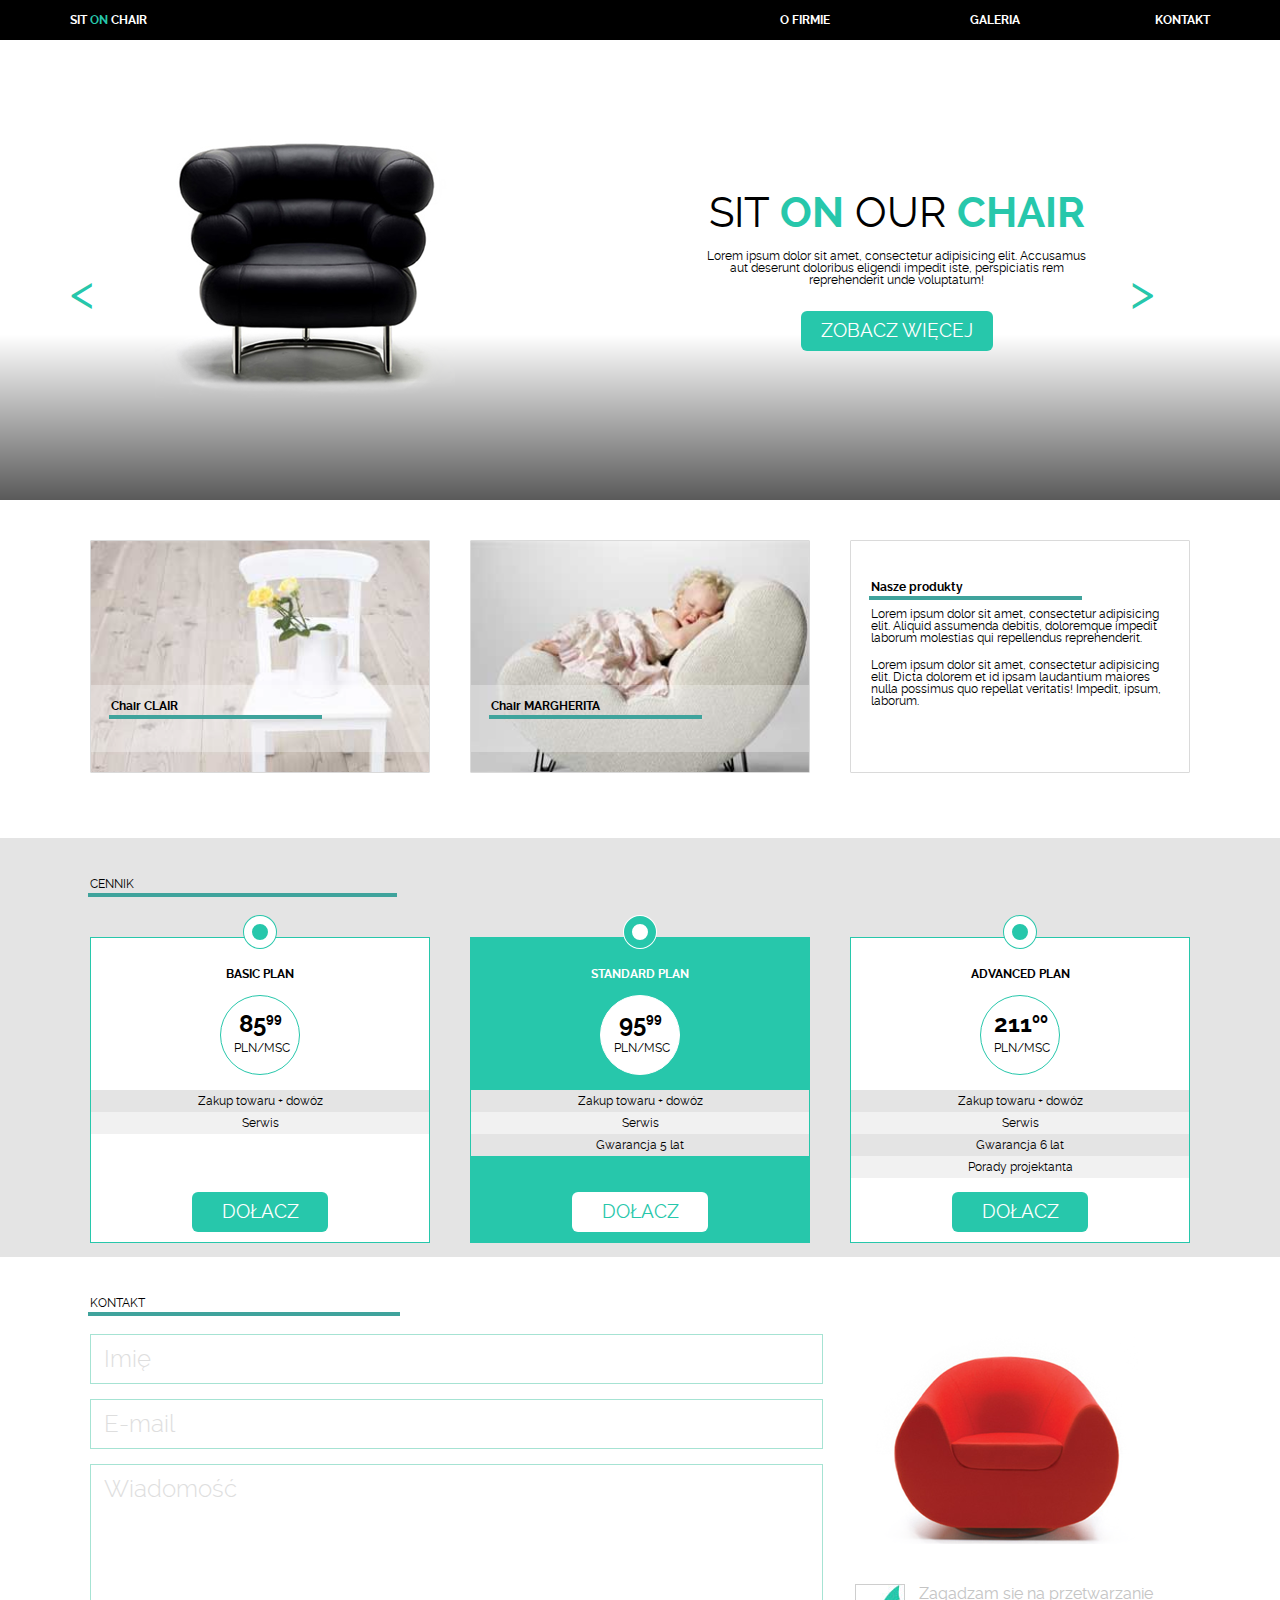
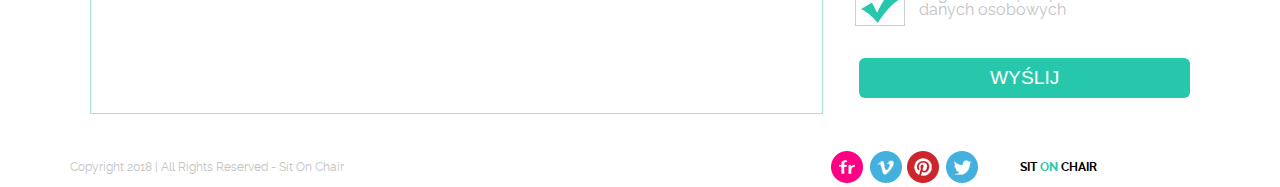
<file: index.html>
<!DOCTYPE html>
<html lang="pl">
<head>
    <meta charset="UTF-8">
    <meta name="viewport" content="width=device-width, initial-scale=1.0">
    <title>Sit On Chair</title>
    <link rel="stylesheet" href="css/reset.css">
    <link rel="stylesheet" href="css/style.css">
    <link rel="stylesheet" href="css/animations.css">
</head>
<body>
    <header>
        <div class="wrapper flex">
            <h1 class="logo">Sit <strong class="color--alt">on</strong> chair</h1>
            <nav>
                <ul class="menu flex">
                    <li><a href="#" rel="nofollow">O firmie</a>
                        <ul class="dropdown">
                            <li><a href="#" rel="nofollow">Aktualności</a></li>
                            <li><a href="#" rel="nofollow">Nasz team</a></li>
                            <li><a href="#" rel="nofollow">Historia</a></li>
                        </ul>
                    </li>
                    <li><a href="#" rel="nofollow">Galeria</a></li>
                    <li><a href="#" rel="nofollow">Kontakt</a></li>
                </ul>
            </nav>
        </div>
    </header>
    <section class="slider">
        <div class="wrapper">
            <ul class="slide-container">
                <input type="radio" name="slide-select" class="slide-select" id="slide-1" checked>
                <li class="slide">
                    <img src="images/black_chair.png" alt="Image of black chair">
                    <div class="slide-layer">
                        <h2 class="slide-title">Sit <span class="color--alt">on</span> our <span class="color--alt">chair</span></h2>
                        <p class="slide-description">Lorem ipsum dolor sit amet, consectetur adipisicing elit. Accusamus aut deserunt doloribus eligendi impedit iste, perspiciatis rem reprehenderit unde voluptatum!</p>
                        <a href="#" class="btn slide-action">Zobacz więcej</a>
                    </div>
                    <label for="slide-2" class="next">&gt;</label>
                    <label for="slide-3" class="prev">&lt;</label>
                </li>

                <input type="radio" name="slide-select" class="slide-select" id="slide-2">
                <li class="slide">
                    <img src="images/red_chair.png" alt="Image of black chair">
                    <div class="slide-layer">
                        <h2 class="slide-title">Move <span class="color--alt">your</span> ass</h2>
                        <p class="slide-description">Lorem ipsum dolor sit amet, consectetur adipisicing elit. Accusamus aut deserunt doloribus eligendi impedit iste, perspiciatis rem reprehenderit unde voluptatum!</p>
                        <a href="#" class="btn slide-action">Zobacz więcej</a>
                    </div>
                    <label for="slide-3" class="next">&gt;</label>
                    <label for="slide-1" class="prev">&lt;</label>
                </li>

                <input type="radio" name="slide-select" class="slide-select" id="slide-3">
                <li class="slide">
                    <img src="images/orange_chair.png" alt="Image of black chair">
                    <div class="slide-layer">
                        <h2 class="slide-title">Best <span class="color--alt">price</span> for <span class="color--alt">us</span></h2>
                        <p class="slide-description">Lorem ipsum dolor sit amet, consectetur adipisicing elit. Accusamus aut deserunt doloribus eligendi impedit iste, perspiciatis rem reprehenderit unde voluptatum!</p>
                        <a href="#" class="btn slide-action">Zobacz więcej</a>
                    </div>
                    <label for="slide-1" class="next">&gt;</label>
                    <label for="slide-2" class="prev">&lt;</label>
                </li>
            </ul>
        </div>
    </section>
    <section class="products">
        <main class="wrapper">
            <ul class="boxes flex">
                <li class="box">
                    <figure><img src="images/box1_img.jpg" alt="Chair Clair">
                        <figcaption>
                            <h1 class="emphasis">Chair <span class="prod-name">Clair</span></h1>
                            <div class="text-on-hover">
                                <h2>Opis produktu</h2>
                                <p>Lorem ipsum dolor sit amet, consectetur adipisicing elit. Aliquid assumenda debitis, doloremque impedit laborum molestias qui repellendus reprehenderit.</p>
                                <p>Lorem ipsum dolor sit amet, consectetur adipisicing elit. Dicta dolorem et id ipsam laudantium maiores nulla possimus quo repellat veritatis! Impedit, ipsum, laborum.</p>
                            </div>
                        </figcaption>
                    </figure>
                </li>
                <li class="box">
                    <figure><img src="images/box2_img.jpg" alt="Chair Margherita">
                        <figcaption>
                            <h1 class="emphasis">Chair <span class="prod-name">Margherita</span></h1>
                            <div class="text-on-hover">
                                <h2>Opis produktu</h2>
                                <p>Lorem ipsum dolor sit amet, consectetur adipisicing elit. Aliquid assumenda debitis, doloremque impedit laborum molestias qui repellendus reprehenderit.</p>
                                <p>Lorem ipsum dolor sit amet, consectetur adipisicing elit. Dicta dolorem et id ipsam laudantium maiores nulla possimus quo repellat veritatis! Impedit, ipsum, laborum.</p>
                            </div>
                        </figcaption>
                    </figure>
                </li>
                <li class="box">
                    <h1 class="emphasis">Nasze produkty</h1>
                    <p>Lorem ipsum dolor sit amet, consectetur adipisicing elit. Aliquid assumenda debitis, doloremque impedit laborum molestias qui repellendus reprehenderit.</p>
                    <p>Lorem ipsum dolor sit amet, consectetur adipisicing elit. Dicta dolorem et id ipsam laudantium maiores nulla possimus quo repellat veritatis! Impedit, ipsum, laborum.</p>
                </li>
            </ul>
        </main>
    </section>
    <section class="plan-select">
        <div class="wrapper">
            <h1 class="emphasis section-titles">Cennik</h1>
            <ul class="flex">
                <li>
                    <input type="radio" form="contact-form" id="basic" name="plan-selection">
                    <div class="card">
                        <h3>Basic plan</h3>
                        <div class="circle">
                            <span class="price">85<sup>99</sup></span>
                            <span class="currency">Pln/msc</span>
                        </div>
                        <ul class="offer">
                            <li>Zakup towaru + dowóz</li>
                            <li>Serwis</li>

                        </ul>

                        <label for="basic" class="btn">Dołacz</label>
                    </div>
                </li>

                <li>
                    <input type="radio" form="contact-form" id="standard" name="plan-selection" checked>
                    <div class="card">
                        <h3>Standard plan</h3>
                        <div class="circle">
                            <span class="price">95<sup>99</sup></span>
                            <span class="currency">Pln/msc</span>
                        </div>
                        <ul class="offer">
                            <li>Zakup towaru + dowóz</li>
                            <li>Serwis</li>
                            <li>Gwarancja 5 lat</li>
                        </ul>

                        <label for="standard" class="btn">Dołacz</label>
                    </div>
                </li>

                <li>
                    <input type="radio" form="contact-form" id="advanced" name="plan-selection">
                    <div class="card">
                        <h3>Advanced plan</h3>
                        <div class="circle">
                            <span class="price">211<sup>00</sup></span>
                            <span class="currency">Pln/msc</span>
                        </div>
                        <ul class="offer">
                            <li>Zakup towaru + dowóz</li>
                            <li>Serwis</li>
                            <li>Gwarancja 6 lat</li>
                            <li>Porady projektanta</li>
                        </ul>

                        <label for="advanced" class="btn">Dołacz</label>
                    </div>
                </li>

            </ul>
        </div>
    </section>
    <section class="contact-form">
        <form action="" class="wrapper" id="contact-form">
            <fieldset>
                   <legend class="emphasis section-titles">Kontakt</legend>
                   <div class="flex">
                        
                        <div class="form-data">
                            <input type="text" name="name" id="name" placeholder="Imię">
                            <input type="email" name="email" id="email" placeholder="E-mail">
                            <textarea name="message" id="message" cols="30" rows="6" placeholder="Wiadomość"></textarea>
                        </div>

                        <div class="form-check-and-submit">                       
                            <img src="images/red_chair.png" alt="Red chair">
                            <div class="checkbox-holder">
                                <input type="checkbox" name="privacy" id="checkbox" checked>
                                <label for="checkbox">Zagadzam się na przetwarzanie danych osobowych</label>
                            </div>
                            <input type="submit" value="Wyślij" class="btn">
                        </div>
                   </div>
            </fieldset>
        </form>
    </section>
    <footer>
        <div class="wrapper flex">
            <span class="copy">Copyright 2018 | All Rights Reserved - Sit On Chair</span>
            <ul class="socials">
                <li><a href="" rel="nofollow"><img src="images/flickr.png" alt="flicr icon"></a></li>
                <li><a href="" rel="nofollow"><img src="images/vimeo.png" alt="vimeo icon"></a></li>
                <li><a href="" rel="nofollow"><img src="images/pinterest.png" alt="pintrest icon"></a></li>
                <li><a href="" rel="nofollow"><img src="images/twitter.png" alt="twitter icon"></a></li>
            </ul>
            <h4 class="logo">Sit <strong class="color--alt">on</strong> chair</h4>
        </div>
    </footer>
</body>
</html>
</file>
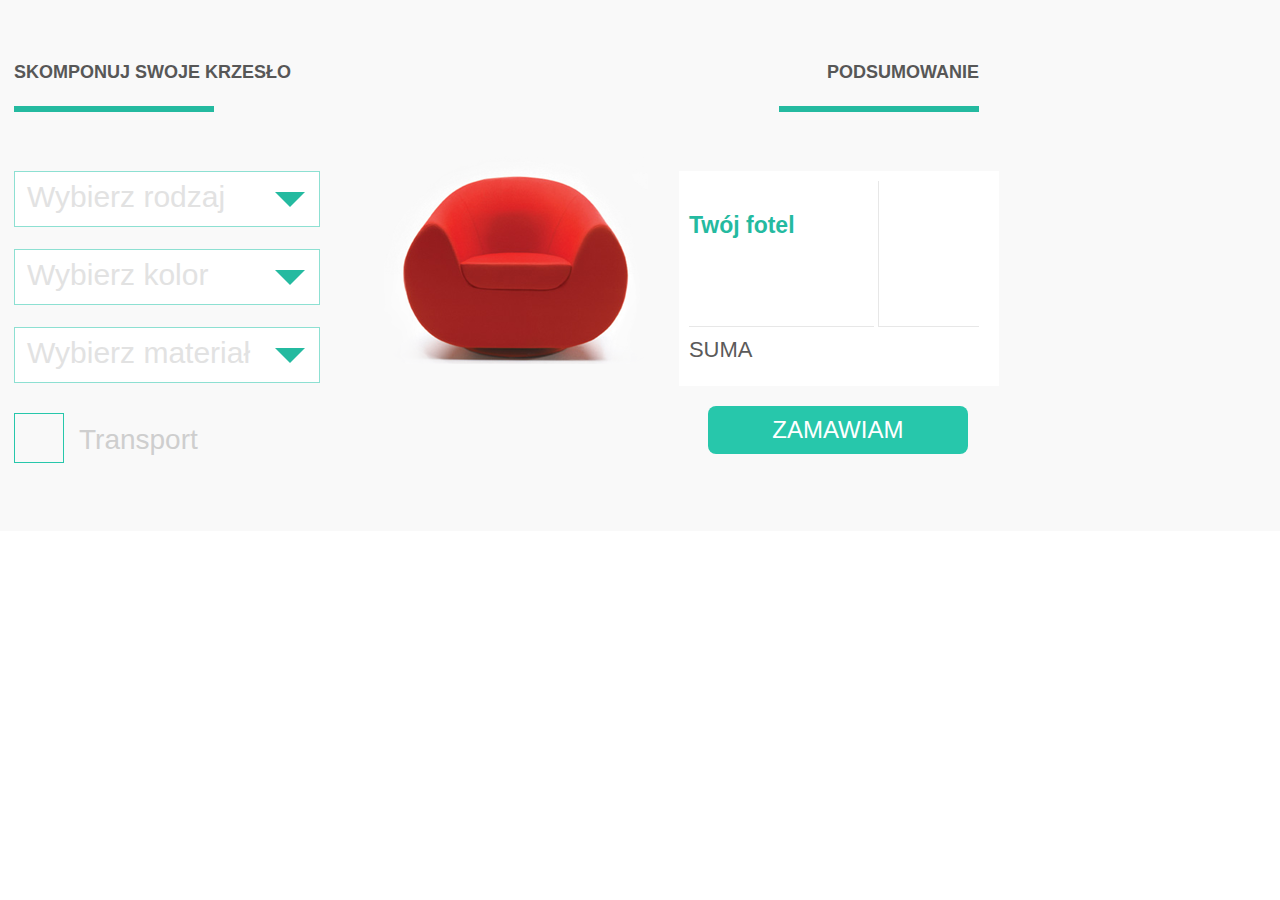
<file: Dodatkowe-kalkulator/index.html>
﻿ <!DOCTYPE html>
<html lang="pl-PL">
<head>
    <meta charset="utf-8">
    <title>Sit On Chair</title>
    <link rel="stylesheet" href="css/style.css">
</head>

<body>

<section class="application ">
    <div class="main_width">
        <section class="choice_part inline">
            <header>
                <h3>SKOMPONUJ SWOJE KRZESŁO</h3>
                <span class="green_bell"></span>
            </header>

            <div class="form">
                <div class="drop_down_list">
                    <span class="list_label">Wybierz rodzaj</span>
                    <span class="list_arrow"></span>
                    <ul class="list_panel">
                        <li>Clair</li>
                        <li>Margarita</li>
                        <li>Selena</li>
                    </ul>
                </div>
                <div class="drop_down_list">
                    <span class="list_label">Wybierz kolor</span>
                    <span class="list_arrow"></span>
                    <ul class="list_panel">
                        <li>Czerwony</li>
                        <li>Czarny</li>
                        <li>Pomarańczowy</li>
                    </ul>
                </div>
                <div class="drop_down_list">
                    <span class="list_label">Wybierz materiał</span>
                    <span class="list_arrow"></span>
                    <ul class="list_panel">
                        <li>Tkanina</li>
                        <li>Skóra</li>
                    </ul>
                </div>
                <div class="checkbox check-box">
                    <input type="checkbox" id="transport" data-transport-price="200">
                    <label for="transport">Transport</label>
                </div>
                <!--<div class="checkbox"></div>-->
                <!--<span class="list_label inline_text">Transport</span>-->
            </div>
        </section>

        <section class="image_part inline">
            <img src="images/red_chair.png">
        </section>

        <section class="summary_part inline">
            <header class="align_right">
                <h3>PODSUMOWANIE</h3>
                <span class="green_bell"></span>
            </header>

            <div class="summary_panel">
                <div class="panel_left">
                    <h4 class="title">Twój fotel</h4>
                    <span class="color"></span>
                    <span class="pattern"></span>
                    <span class="transport"></span>
                </div>
                <div class="panel_right">
                    <h4 class="title value"></h4>
                    <span class="color value"></span>
                    <span class="pattern value"></span>
                    <span class="transport value"></span>
                </div>
                <div class="sum_label">SUMA</div>
                <div class="sum"><strong></strong></div>
            </div>
            <a href="" class="green_button">Zamawiam</a>
        </section>
    </div>
</section>

	
</body>
</html>
</file>
<file: css/style.css>
@font-face {
    font-family: 'Raleway';
    src: url('../fonts/raleway-bold-webfont.woff2') format('woff2'),
         url('../fonts/raleway-bold-webfont.woff') format('woff');
    font-weight: 700;
    font-style: normal;
}

@font-face {
    font-family: 'Raleway';
    src: url('../fonts/raleway-light-webfont.woff2') format('woff2'),
         url('../fonts/raleway-light-webfont.woff') format('woff');
    font-weight: 100;
    font-style: normal;
}

@font-face {
    font-family: 'Raleway';
    src: url('../fonts/raleway-regular-webfont.woff2') format('woff2'),
         url('../fonts/raleway-regular-webfont.woff') format('woff');
    font-weight: 400;
    font-style: normal;
}

* {
    box-sizing: border-box;
}

body {
    font-family: "Raleway", Arial, Tahoma, sans-serif;
    font-size: 12px;
    box-sizing: border-box;
}

sup {
    font-size: .8rem;
    vertical-align: super;
}

.flex {
    display: flex;
}

.wrapper {
    max-width: 1200px;
    margin: 0 auto;
    padding: 0 30px;
}

.color--alt {
    color: #27c7ab;
}

.btn {
    display: inline-block;
    text-align: center;
    text-transform: uppercase;
    text-decoration: none;
    height: 2.5rem;
    line-height: 2.5rem;
    font-size: 1.2rem;
    background-color: #27c7ab;
    color: #FFFFFF;
    margin-top: 10px;
    padding: 0 20px;
    border-radius: 6px;
    border: 0 solid #27c7ab;
    cursor: pointer;
}

section {
    padding: 40px 0 20px;
}

.section-titles {
    width: 40%;
    margin-bottom: 20px;
    text-transform: uppercase;
}

/*------header& nav > .menu-------*/

header + section {
    margin-top: 40px;
}

header {
    position: fixed;
    top: 0;
    z-index: 4;
    width: 100%;
    height: 40px;
    line-height: 40px;
    background-color: #000000;
    color: #FFFFFF;
    text-transform: uppercase;
}

header .flex h1, header .flex nav {
    flex-basis: 50%;
}

.menu {
    background-color: #000000;
}

.menu.flex li {
    display: flex;
    flex-basis: calc(100% / 3);
    justify-content: flex-end;
    position: relative;
}

.menu a {
    color: #FFFFFF;
    text-decoration: none;
    font-weight: 700;
}

.dropdown {
    border-top: 10px solid transparent;
    position: absolute;
    z-index: -1;
    top: calc(-100% - 80px);
    transition: top .4s;
}

.dropdown > li {
    background-color: #000000;
    padding: 2px 15px;
    line-height: 20px;
}

.dropdown a {
    text-transform: initial;
    font-weight: 400;
}

.dropdown li:first-child:before {
    content: "";
    display: block;
    position: absolute;
    top: -8px;
    left: 50%;
    margin-left: -10px;
    width: 0;
    height: 0;
    border-left: 10px solid transparent;
    border-right: 10px solid transparent;
    border-bottom: 8px solid black;
}

.menu li:hover > .dropdown {
    top: 100%;
    transition: top .4s;
}

ul {
    list-style: none;
}

/*------section .slider-------*/


.slider {
    background: -moz-linear-gradient(top, rgba(0,0,0,0) 0%, rgba(0,0,0,0) 64%, rgba(0,0,0,0.65) 100%); /* FF3.6-15 */
    background: -webkit-linear-gradient(top, rgba(0,0,0,0) 0%,rgba(0,0,0,0) 64%,rgba(0,0,0,0.65) 100%); /* Chrome10-25,Safari5.1-6 */
    background: linear-gradient(to bottom, rgba(0,0,0,0) 0%,rgba(0,0,0,0) 64%,rgba(0,0,0,0.65) 100%); /* W3C, IE10+, FF16+, Chrome26+, Opera12+, Safari7+ */
    filter: progid:DXImageTransform.Microsoft.gradient( startColorstr='#00000000', endColorstr='#a6000000',GradientType=0 ); /* IE6-9 */
}

.slider input {
    visibility: hidden;
}

.slide-select {
    width: 0;
    height: 0;
}

.slide-container {
    position: relative;
    width: 100%;
    height: 400px;
}

.slide {
    position: absolute;
    width: 100%;
    height: 100%;
}

#slide-2 + .slide > img {
    margin: 50px 0 0 90px;
}

.next, .prev {
    position: absolute;
    z-index: 3;
    top: 0;
    bottom: 0;
    width: 80px;
    height: 100%;
    line-height: 400px;
    font-size: 3rem;
    color: #27c7ab;
    cursor: pointer;
}

.prev {
    left: 0;
}

.next {
    right: 0;
}

.next:hover, .prev:hover {
    text-shadow: 1px 0 1px rgba(0, 0, 0, .8), -1px 0 1px rgba(0, 0, 0, .8);
}

input[type="radio"] + .slide {
    opacity: 0;
    transition: opacity 0.4s;
}

input[type="radio"]:checked + .slide {
    opacity: 1;
    transition: opacity 0.4s;
}

.slide-layer {
    position: absolute;
    top: 25%;
    left: 55%;
    right: 10%;
    text-align: center;
}

.slide-layer p {
    margin: 15px 0;
}

.slide-title {
    font-size: 2.6rem;
    font-weight: 400;
    text-transform: uppercase;
}

.slide-title span {
    font-weight: 700;
}

/*------section .products-------*/
.products {
    margin-bottom: 45px;
}

.products .flex {
    justify-content: space-around;
}

.products figure {
    position: relative;
    flex: 1 0 calc(100% / 3 - 120px);
    display: flex;
    flex-flow: row wrap;
    overflow: hidden;
}

.products figure img {
    flex-basis: 100%;
    max-width: 100%;
    min-width: 200px;
    height: auto;
}

.products figure figcaption {
    position: absolute;
    bottom: 20px;
    box-sizing: border-box;
    width: 100%;
    background-color: rgba(255, 255, 255, .3);
}

.text-on-hover {
    height: 0;
    padding: 15px 15px 20px;
    opacity: 0;
    -webkit-transition: height .6s, opacity .4s;
    transition: height .6s, opacity .4s;
}

.text-on-hover > * {
    display: none;
}

.text-on-hover h2 {
    padding-left: 20px;
    font-size: 1.1rem;
    font-weight: 100;
}

.products figure figcaption:hover {
    width: 100%;
    bottom: 0;
    top: 0;
}

.products figure figcaption:hover .text-on-hover {
    height: 100%;
    opacity: 1;
    -webkit-transition: height .6s, opacity .4s;
    transition: height .6s, opacity .4s;
}

.products figure figcaption:hover .text-on-hover > * {
    display: block;
}

.products figure figcaption h1 {
    margin: 15px 20px 0px;
}

.products figure figcaption:hover > h1 {
    margin-top: 10px;
}

.prod-name {
    text-transform: uppercase;
}

.box {
    flex: 1 0 calc(100% / 3 - 120px);
    border: 1px solid #DADADA;
    border-radius: 1px;
    margin: 0 20px;
}

.box h1 {
    margin: 40px 20px 15px;
}

.box p {
    margin: 15px 20px;
}

/*------section .plan-select-------*/

.plan-select {
    background-color: #E4E4E4;
}

.plan-select h1 {
    padding-left: 20px;
    font-weight: 400;
}

.plan-select input[type="radio"] {
    visibility: hidden;
}

.plan-select .flex {
    justify-content: space-around;
}

.plan-select .flex > li {
    /*flex: 1 0 calc(100% / 3 - 120px);*/
    width: 100%;
    align-items: stretch;
    padding: 10px 20px;
}

input[type="radio"]:checked + .card {
    background-color: #27c7ab;
}

input[type="radio"]:checked + .card:before {
    background-color: #FFFFFF;
    border: 8px solid #27c7ab;
    box-shadow: 0 0 0 1px #FFFFFF;
}

input[type="radio"]:checked + .card h3 {
    color: #FFFFFF;
}

input[type="radio"]:checked + .card .circle {
    border: 1px solid #FFFFFF;
    background-color: #FFFFFF;
}

input[type="radio"]:checked + .card label {
    background-color: #FFFFFF;
    color: #27c7ab;
}

.card {
    display: flex;
    flex-flow: column wrap;
    align-content: space-around;
    height: 100%;
    position: relative;
    padding-bottom: 3rem;
    border: 1px solid #27c7ab;
    background-color: #FFFFFF;
}

.card:before {
    content: "";
    display: block;
    width: 16px;
    height: 16px;
    position: absolute;
    top: -22px;
    left: 50%;
    margin-left: -16px;
    background-color: #27c7ab;
    border: 8px solid #FFFFFF;
    border-radius: 50%;
    box-shadow: 0 0 0 1px #27c7ab;
}

.card h3 {
    margin-top: 20px;
    padding: 10px;
    text-align: center;
    text-transform: uppercase;
}

.offer {
    width: 100%;
    margin-top: 15px;
    background-color: #CCC;
}

.offer > li {
    padding: 5px 20px;
    text-align-last: center;
}

.offer li:nth-child(even) {
    background-color: #F1F1F1;
}

.offer li:nth-child(odd) {
    background-color: #E4E4E4;
}

.card label {
    /*--align-self: flex-end; to nie zadziała, bo jest ustawiony flex-direction na column--*/
    position: absolute;
    margin: 20px auto 0;
    bottom: 10px;
    left: 30%;
    right: 30%;
}

.circle {
    width: 80px;
    height: 80px;
    line-height: 20px;
    padding: 13px;
    margin: 5px auto 0;
    border: 1px solid #27c7ab;
    border-radius: 50%;
    text-align: center;
}

.currency {
    text-transform: uppercase;
}

.price {
    font-size: 1.5rem;
    font-weight: 700;
}

/*------section .contact-form-------*/

.contact-form fieldset {
    padding: 0 20px;
}

.contact-form .wrapper .flex {
    width: 100%;
    display: flex;
}

.form-data {
    flex: 2 0 66%;
    display: flex;
    flex-flow: column wrap;
}
.form-check-and-submit {
    flex: 1 0 33%;
    display: flex;
    flex-flow: column wrap;
    align-items: center;
}

.contact-form input[type="text"], .contact-form input[type="email"], .contact-form textarea {
    margin-bottom: 15px;
    padding: 4px 8px;
    border: 1px solid #A6E3D3;
    font-size: 1.5rem;
    line-height: 2.5rem;
    color: #27c7ab;
    cursor: cell;
}

.contact-form input[type="submit"] {
    cursor: pointer;
    align-self: stretch;
    margin-left: 36px;
}

.contact-form input[type="checkbox"] {
    height: 0;
    visibility: hidden;
}

.checkbox-holder {
    position: relative;
    padding-left: 30px;
}

.contact-form input[type="checkbox"] + label:before {
    content: "";
    display: inline-block;
    width: 48px;
    height: 40px;
    position: absolute;
    top: 40px;
    left: 32px;
    border: 1px ridge #CECECE;
}

.contact-form input[type="checkbox"]:checked + label:before {
    content: "";
    display: inline-block;
    width: 48px;
    height: 40px;
    position: absolute;
    top: 40px;
    left: 32px;
    border: 1px ridge #CECECE;
    background: #27c7ab url("../images/form_ok.jpg") no-repeat;
}

.contact-form label {
    display: inline-block;
    padding-left: 30px;
    float: left;
    cursor: pointer;
}

.contact-form label[for="checkbox"] {
    margin: 30px 0;
    padding-left: 66px;
    font-size: 1rem;
    color: #C4C4C4;
}

textarea {
    resize: none;
}

input::placeholder, textarea::placeholder {
    padding-left: 5px;
    font-family: "Raleway", Arial, Tahoma, sans-serif;
    font-weight: 100;
    color: #DEDEDE;
}

/*------footer-------*/

footer .flex {
    align-items: center;
}

footer .copy {
    flex: 4;
    color: #C4C4C4;
}

footer .socials {
    flex: 1;
}

footer h4 {
    flex: 1;
    text-transform: uppercase;
}

footer .socials li {
    display: inline-block;
}
</file>
<file: css/animations.css>
.emphasis:after {
    content: "";
    display: block;
    margin-top: 5px;
    width: 70%;
    outline: 2px solid #3fa39c;
    animation-duration: 2s;
    animation-name: emphasis;
    animation-iteration-count: 1;
}

@keyframes emphasis {
    from {
        width: 0;
    }
    to {
        width: 70%;
    }
}

section {
    animation-duration: 4s;
    animation-iteration-count: 1;
}

.slider {
    animation-name: cascading1;
}

.products {
    animation-name: cascading2;
}

.plan-select {
    animation-name: cascading3;
}

.contact-form {
    animation-name: cascading4;
}

@keyframes cascading1 {
    0% {
        opacity: 0;
    }
    20% {
        opacity: 1;
    }
    100% {
        opacity: 1;
    }
}

@keyframes cascading2 {
    0% {
        opacity: 0;
    }
    20% {
        opacity: 0;
    }
    40% {
        opacity: 1;
    }
    100% {
        opacity: 1;
    }
}

@keyframes cascading3 {
    0% {
        opacity: 0;
    }
    40% {
        opacity: 0;
    }
    60% {
        opacity: 1;
    }
    100% {
        opacity: 1;
    }
}

@keyframes cascading4 {
    0% {
        opacity: 0;
    }
    60% {
        opacity: 0;
    }
    80% {
        opacity: 1;
    }
    100% {
        opacity: 1;
    }
}
</file>
<file: Dodatkowe-kalkulator/css/style.css>
body {
  margin: 0;
  font-family: Arial, Verdana, sans-serif;
}


.application {
  background-color: #f9f9f9;
  padding:30px 0;
}
.application h3 {
  color: #575757;
  font-size: 18px;
}

.application header.align_right{
  text-align: right;
}


.inline {
  display:inline-block;
  width:300px;
  padding:14px;
  vertical-align: top;
}


.form {
  margin-top:50px;
}
.drop_down_list {
  border:1px solid #8de0d2;
  width: 280px;
  height:38px;
  background-color: white;
  margin-top:22px;
  padding: 8px 12px;
  position: relative;
}

.list_label {
  font-size: 30px;
  color: #e2e2e2;
  font-family: 'ralewaylight', Arial, Tahoma, sans-serif;
}


.checkbox {
  position: relative;
  padding: 30px 30px 30px 0;
}
.checkbox input {
  display: block;
  opacity: 0;
  height: 48px;
  position: absolute;
  width: 48px;
  cursor: pointer;
}

.checkbox label {
  display: block;
  padding-left: 65px;
  position: relative;
  font-size: 28px;
  color: #cecece;
  line-height: 120%;
  padding-top: 10px;
  cursor: pointer;
}

.checkbox label::before, .checkbox label::after {
  border: 1px solid #27c7ab;
  content: "";
  display: block;
  left: 0;
  height: 48px;
  position: absolute;
  width: 48px;
  top: 0;
}
.checkbox label::after {
  background: url("data:image/svg+xml;charset=US-ASCII,%3Csvg%20xmlns%3D%22http%3A//www.w3.org/2000/svg%22%20xmlns%3Axlink%3D%22http%3A//www.w3.org/1999/xlink%22%20preserveAspectRatio%3D%22xMidYMid%22%20width%3D%2233.875%22%20height%3D%2233%22%20viewBox%3D%220%200%2033.875%2033%22%3E%0A%20%20%3Cpath%20d%3D%22M9.470%2C15.209%20L14.061%2C24.104%20C14.061%2C24.104%2021.522%2C6.026%2033.287%2C-0.000%20C33.000%2C4.304%2031.852%2C8.035%2033.861%2C12.626%20C28.696%2C13.774%2018.078%2C26.687%2014.635%2C33.000%20C9.756%2C26.974%204.017%2C22.382%20-0.000%2C20.948%20L9.470%2C15.209%20Z%22%20fill%3D%22%2327c7ab%22/%3E%0A%3C/svg%3E%0A") no-repeat center;
  border: 0;
  display: none;
}

.checkbox input:checked + label::after {
  display: block;
}


.active {
  background: url('../images/form_ok.jpg');
  width: 48px;
  height: 40px;

}
.inline_text {
  display: inline-block;
  width: 228px;
  vertical-align: top;
  margin-top: 30px;
  margin-left: 15px;
  color: #aeaeae;
}
.image_part img{
  margin-top: 110px;
  margin-left: 38px;
}


.application .green_bell {
  background-color: #24baa0;
  width: 200px;
  height: 6px;
  display: inline-block;
  margin: 5px 0 5px 0;
}

.summary_panel {
  background-color: white;
  width:100%;
  height:195px;
  padding:10px;
  margin-top: 50px;

}

.application .green_button {
  background-color: #27c7ab;
  color: white;
  text-align:center;
  text-transform: uppercase;
  width: 200px;
  padding: 10px 30px;
  font-size: 24px;
  display: inline-block;
  font-family: 'ralewaymedium', Arial, Tahoma, sans-serif;
  margin-top: 20px;
  margin-left: 29px;
  border-radius: 8px;
  text-decoration: none;
}
.panel_left {
  display: inline-block;
  width: 185px;
  vertical-align: top;
  padding-bottom:10px;
  border-bottom:1px solid #e7e7e7;
  height: 135px;
}

.panel_right {
  display: inline-block;
  width: 100px;
  border-left:1px solid #e7e7e7;
  text-align: right;
  vertical-align: top;
  padding-bottom:10px;
  border-bottom:1px solid #e7e7e7;
  height: 135px;
}

.panel_left h4 , .panel_right h4{
  color: #24baa0;
  font-size: 23px;
}

.panel_left span{
  margin-top:10px;
  font-size: 22px;
  color: #5b5a5a;
  display: block;
}

.panel_right span {
  display: block;
  font-size: 22px;
  color: #24baa0;
  margin-top:10px;
}
.sum_label{
  display: inline-block;
  width: 185px;
  margin-top: 10px;
  font-size: 22px;
  color: #5b5a5a;
}

.sum {
  display: inline-block;
  width: 100px;
  text-align: right;
  margin-top: 10px;
  font-size: 22px;
  color: #24baa0;
}

.list_arrow {
  width: 0;
  height: 0;
  border-left: 15px solid transparent;
  border-right: 15px solid transparent;
  border-top: 15px solid #24baa0;
  display:block;
  position: absolute;
  right: 14px;
  top: 20px;
  cursor: pointer;
}

.list_panel {
  background-color: white;
  border: 1px solid #ccc;
  width: 288px;
  padding-left: 15px;
  padding-bottom: 10px;
  list-style: none;
  margin: 0;
  left: 0px;
  z-index: 2;
  position: absolute;
  top: 54px;
  display:none;
}
.list_panel li {
  margin-top:10px;
  cursor: pointer;
  color: #585858;
}

.title {
  height: 30px;
}
</file>
